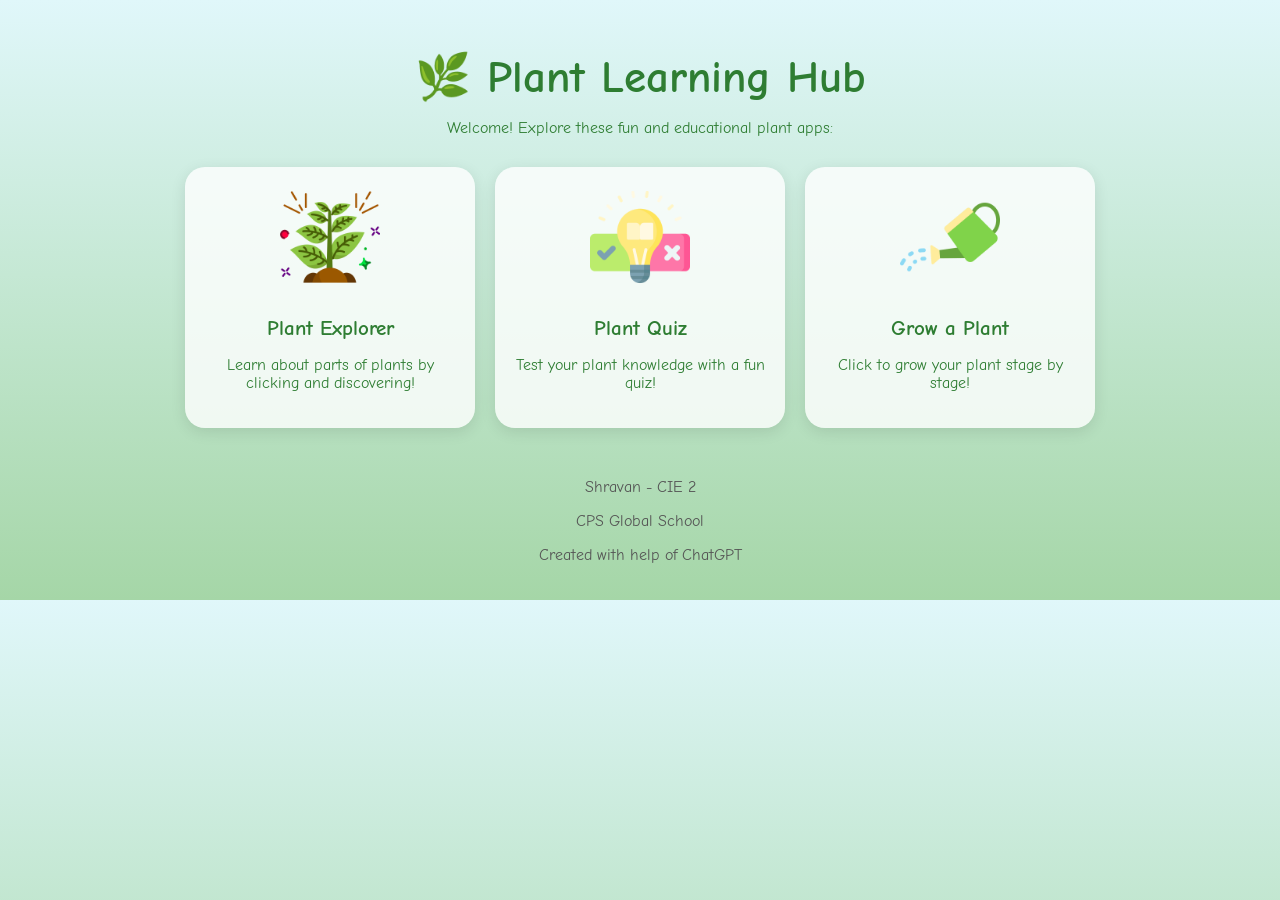
<file: plants/index.html>
<!DOCTYPE html>
<html lang="en">
<head>
  <meta charset="UTF-8">
  <meta name="viewport" content="width=device-width, initial-scale=1.0">
  <title>🌿 Plant Learning Hub</title>
  <link href="https://fonts.googleapis.com/css2?family=Comic+Neue&display=swap" rel="stylesheet">
  <style>
    body {
      font-family: 'Comic Neue', cursive;
      background: linear-gradient(to bottom, #e0f7fa, #a5d6a7);
      margin: 0;
      padding: 20px;
      text-align: center;
      color: #2e7d32;
    }
    h1 {
      font-size: 2.8em;
      margin-bottom: 10px;
      animation: bounce 2s infinite;
    }
    @keyframes bounce {
      0%, 100% { transform: translateY(0); }
      50% { transform: translateY(-10px); }
    }
    .app-grid {
      display: flex;
      flex-wrap: wrap;
      justify-content: center;
      gap: 20px;
      margin-top: 30px;
    }
    .app-card {
      background: #ffffffcc;
      border-radius: 20px;
      box-shadow: 0 4px 15px rgba(0,0,0,0.1);
      width: 250px;
      padding: 20px;
      transition: transform 0.3s, box-shadow 0.3s;
      text-decoration: none;
      color: #2e7d32;
    }
    .app-card:hover {
      transform: scale(1.05);
      box-shadow: 0 8px 20px rgba(0,0,0,0.2);
    }
    .app-card img {
      width: 100px;
      height: 100px;
      margin-bottom: 15px;
    }
    .app-card h2 {
      font-size: 1.3em;
      margin: 10px 0;
    }
  </style>
</head>
<body>
  <h1>🌿 Plant Learning Hub</h1>
  <p>Welcome! Explore these fun and educational plant apps:</p>

  <div class="app-grid">
    <a class="app-card" href="parts.html">
      <img src="img/leaf (1).png" alt="Explorer Icon">
      <h2>Plant Explorer</h2>
      <p>Learn about parts of plants by clicking and discovering!</p>
    </a>

    <a class="app-card" href="quiz.html">
      <img src="img/quiz.png" alt="Quiz Icon">
      <h2>Plant Quiz</h2>
      <p>Test your plant knowledge with a fun quiz!</p>
    </a>

    <a class="app-card" href="growplant.html">
      <img src="img/watering-can.png" alt="Grow Icon">
      <h2>Grow a Plant</h2>
      <p>Click to grow your plant stage by stage!</p>
    </a>
  </div>
   <footer style="margin-top:50px; color: #555;">
    <p>Shravan - CIE 2</p>
    <p>CPS Global School</p>
    <p>Created with help of ChatGPT</p>
    </footer>
</body>
</html>
</file>
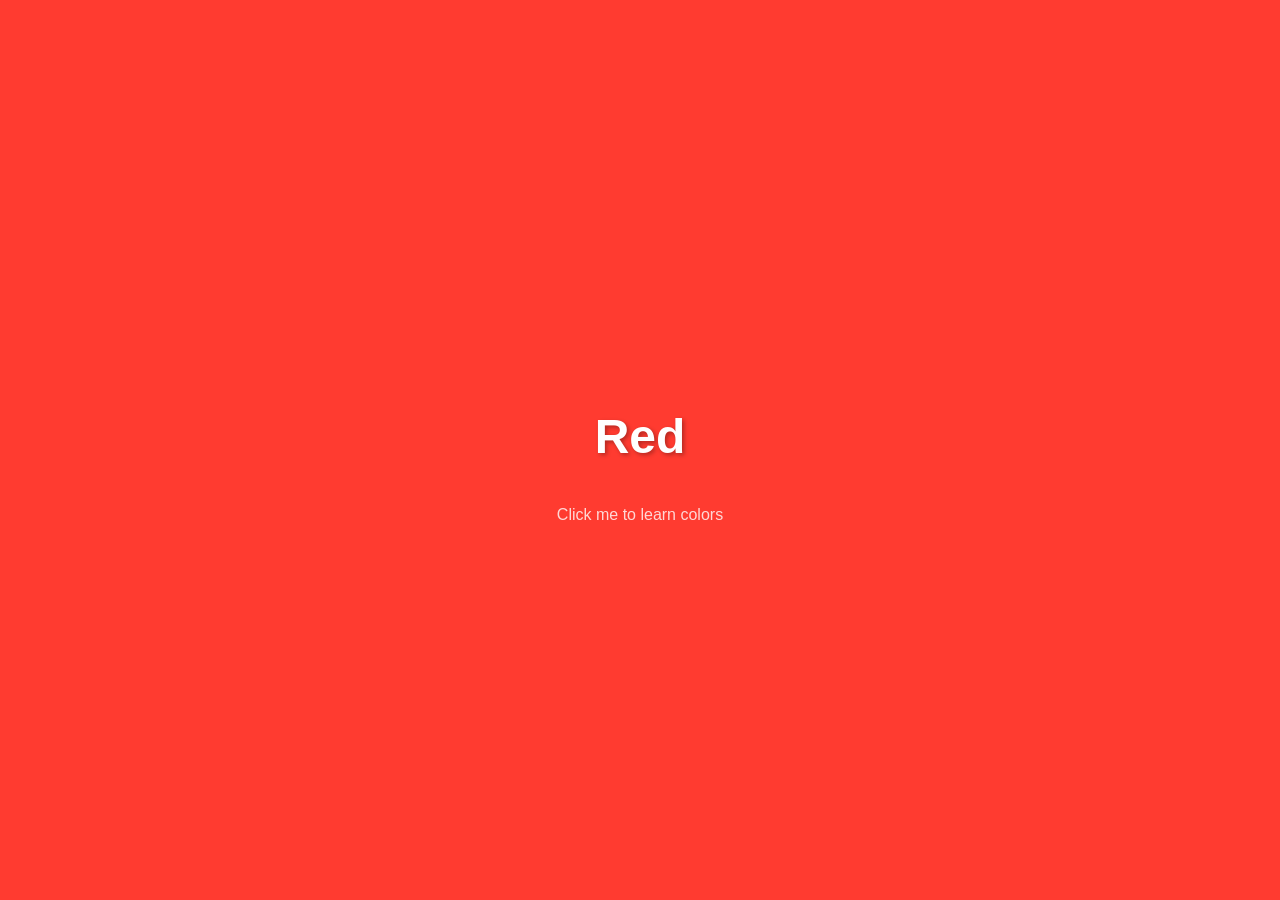
<file: colors.html>
<!DOCTYPE html>
<html lang="en">
<head>
  <meta charset="UTF-8" />
  <meta name="viewport" content="width=device-width, initial-scale=1.0"/>
  <title>Swipe to Learn Colors</title>
  <style>
    body, html {
      margin: 0;
      padding: 0;
      height: 100%;
      font-family: sans-serif;
      overflow: hidden;
    }

    .container {
      height: 100%;
      display: flex;
      align-items: center;
      justify-content: center;
      text-align: center;
      flex-direction: column;
      transition: background-color 0.5s ease;
    }

    h1 {
      font-size: 3em;
      color: white;
      text-shadow: 2px 2px 4px rgba(0,0,0,0.3);
    }

    .instructions {
      font-size: 1em;
      color: rgba(255,255,255,0.8);
      margin-top: 10px;
    }
  </style>
</head>
<body>

  <div class="container" id="colorContainer">
    <h1 id="colorName">Red</h1>
    <div class="instructions">Click me to learn colors</div>
  </div>

  <script>
    const colors = [
      { name: "Red", hex: "#FF3B30" },
      { name: "Orange", hex: "#FF9500" },
      { name: "Yellow", hex: "#FFCC00" },
      { name: "Green", hex: "#34C759" },
      { name: "Blue", hex: "#007AFF" },
      { name: "Indigo", hex: "#5856D6" },
      { name: "Purple", hex: "#AF52DE" },
      { name: "Pink", hex: "#FF2D55" },
      { name: "Teal", hex: "#5AC8FA" },
      { name: "Brown", hex: "#A2845E" }
    ];




    let currentIndex = 0;
    const container = document.getElementById("colorContainer");
    const colorName = document.getElementById("colorName");

    function updateColor(index) {
      const color = colors[index];
      container.style.backgroundColor = color.hex;
      colorName.textContent = color.name;
	  sayColor();
    }

    function nextColor() {
      currentIndex = (currentIndex + 1) % colors.length;
      updateColor(currentIndex);
    }

    let startX = 0;

    container.addEventListener("click", nextColor);

    container.addEventListener("touchstart", e => {
      startX = e.touches[0].clientX;
    });

    container.addEventListener("touchend", e => {
      const endX = e.changedTouches[0].clientX;
      if (Math.abs(endX - startX) > 30) {
        nextColor();
      }
    });
	
	function sayColor() {
      const msg = new SpeechSynthesisUtterance(colorName.textContent);
      speechSynthesis.speak(msg);
      
    }

    updateColor(currentIndex);
	
  </script>

</body>
</html>
</file>
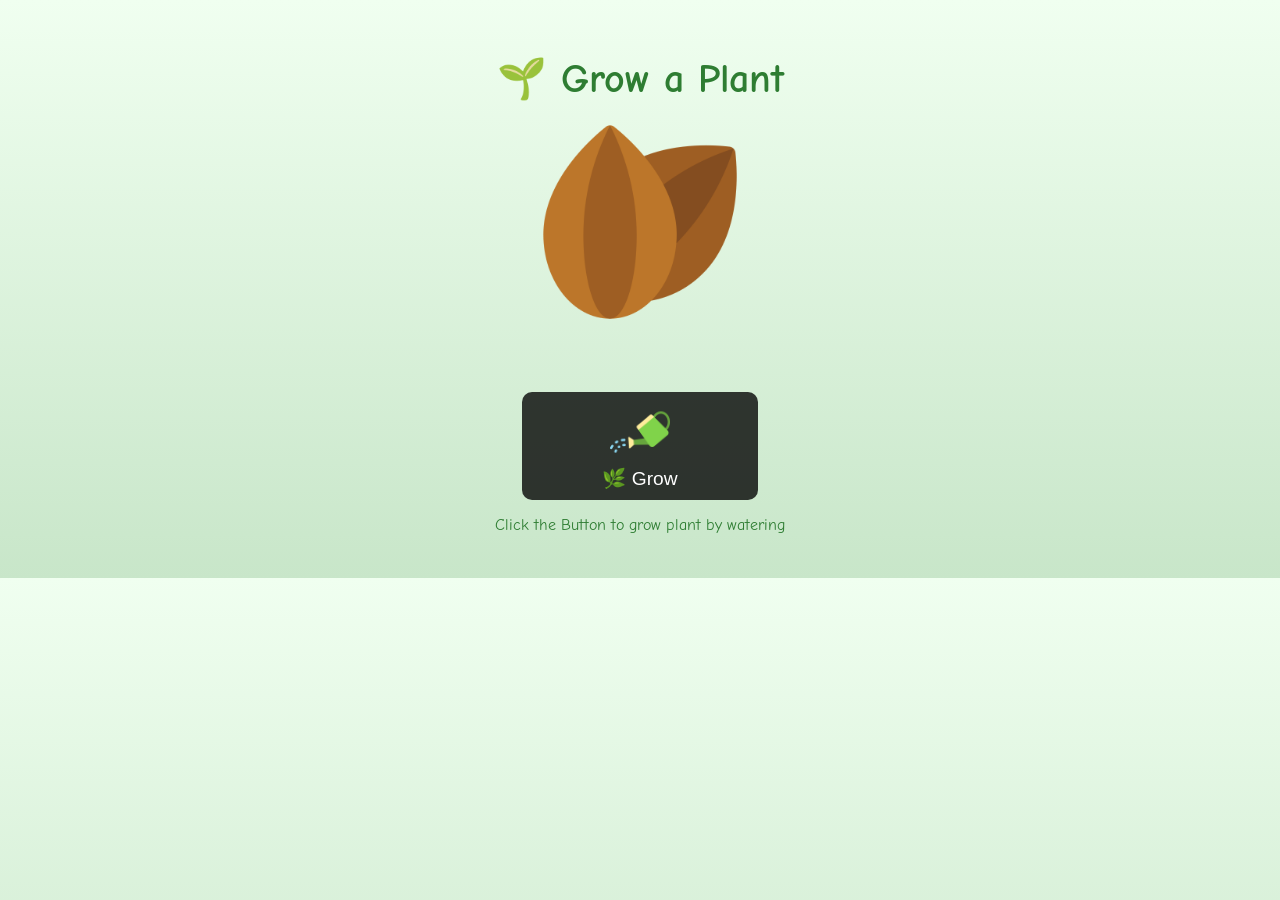
<file: plants/growplant.html>
<!DOCTYPE html>
<html lang="en">
<head>
  <meta charset="UTF-8">
  <meta name="viewport" content="width=device-width, initial-scale=1.0">
  <title>🌱 Grow a Plant</title>
  <link href="https://fonts.googleapis.com/css2?family=Comic+Neue&display=swap" rel="stylesheet">
  <style>
    body {
      font-family: 'Comic Neue', cursive;
      background: linear-gradient(to bottom, #f0fff0, #c8e6c9);
      text-align: center;
      padding: 20px;
      color: #2e7d32;
    }
    h1 {
      font-size: 2.5em;
      margin-bottom: 20px;
      animation: bounce 2s infinite;
    }
    @keyframes bounce {
      0%, 100% { transform: translateY(0); }
      50% { transform: translateY(-10px); }
    }
    .plant-container {
      position: relative;
      height: 250px;
      width: 200px;
      margin: 20px auto;
    }
    .plant-stage {
      position: absolute;
      width: 100%;
      opacity: 0;
      transition: opacity 1s;
          margin-left: -100px;
    }
    .plant-stage.visible {
      opacity: 1;
    }
    .grow-button {
      padding: 10px 80px;
      font-size: 1.2em;
      background-color:rgba(0, 0, 0,78%);
      color: white;
      border: none;
      border-radius: 10px;
      cursor: pointer;
      transition: background-color 0.3s;
      text-align: center;
    }
    .grow-button:hover {
      background-color: #4caf50;
    }
  </style>
</head>
<body>
  <h1>🌱 Grow a Plant</h1>

  <div class="plant-container">
    <img id="stage0" class="plant-stage visible" src="img/sunflower-seed.png" alt="Seed">
    <img id="stage1" class="plant-stage" src="img/seed (1).png" alt="Sprout">
    <img id="stage2" class="plant-stage" src="img/seed.png" alt="Seedling">
    <img id="stage3" class="plant-stage" src="img/sprout.png" alt="Small Plant">
    <img id="stage4" class="plant-stage" src="img/sprout (1).png" alt="small Plant">
    <img id="stage5" class="plant-stage" src="img/leaf (1).png" alt="Big Plant">
    <img id="stage6" class="plant-stage" src="img/tree.png" alt="Tree">
    <img id="stage7" class="plant-stage" src="img/apple-tree.png" alt="Fully Grown">
  </div>

  <button class="grow-button" onclick="growPlant()"> <img src="img/watering-can.png" style="width:60px" /><br>🌿 Grow</button>
  <p>Click the Button to grow plant by watering </p>

  <script>
    let currentStage = 0;
    
    function growPlant() {
      const totalStages = 8;
      if (currentStage < totalStages - 1) {
        document.getElementById('stage' + currentStage).classList.remove('visible');
        currentStage++;
        document.getElementById('stage' + currentStage).classList.add('visible');
        var stage =document.getElementById('stage' + currentStage);
        stage.alt
        speek( stage.alt)
      } else {
        alert('🌼 Your plant is fully grown!');
      }
    }
     function speek(part) {
      const msg = new SpeechSynthesisUtterance(part);
      speechSynthesis.speak(msg);
      
    }
    speek( "Seed");
  </script>
</body>
</html>
</file>
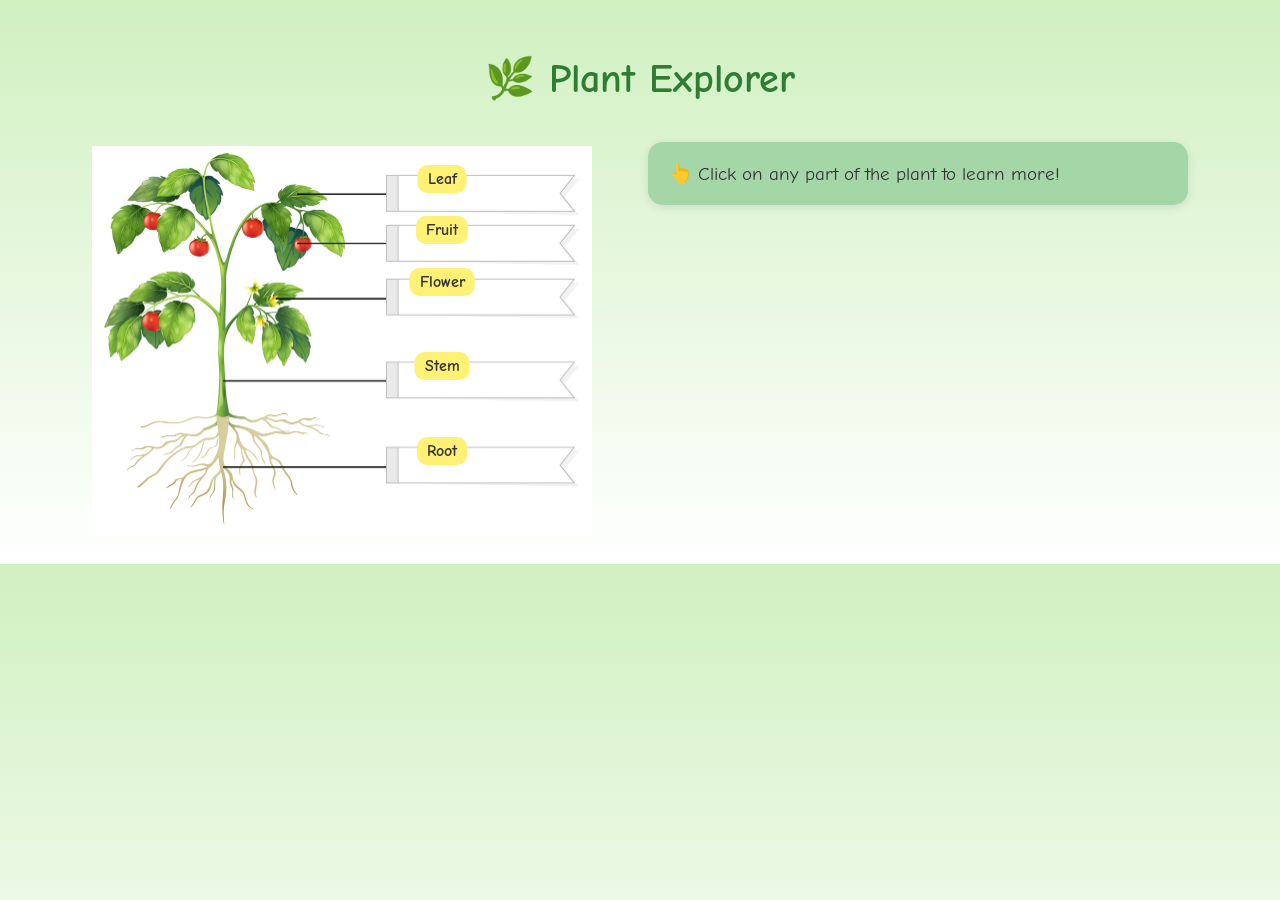
<file: plants/parts.html>
<!DOCTYPE html>
<html lang="en">
<head>
  <meta charset="UTF-8">
  <meta name="viewport" content="width=device-width, initial-scale=1.0">
  <title>🌿 Plant Explorer - Fun Learning!</title>
  <link href="https://fonts.googleapis.com/css2?family=Comic+Neue&display=swap" rel="stylesheet">
  <style>
    body {
      font-family: 'Comic Neue', cursive;
      background: linear-gradient(to bottom, #d0f0c0, #ffffff);
      color: #333;
      text-align: center;
      padding: 20px;
    }
    h1 {
      font-size: 2.5em;
      color: #2e7d32;
      margin-bottom: 20px;
      animation: bounce 2s infinite;
    }
    @keyframes bounce {
      0%, 100% { transform: translateY(0); }
      50% { transform: translateY(-10px); }
    }
    .plant-diagram {
      position: relative;
      display: inline-block;
      margin-top: 20px;
    }
    .plant-diagram img {
      width: 300px;
      height: auto;
      border-radius: 15px;
      box-shadow: 0 4px 12px rgba(0, 0, 0, 0.2);
      transition: transform 0.3s;
    }
    .plant-diagram img:hover {
      transform: scale(1.02);
    }
    .part {
      position: absolute;
      background: #fff176;
      padding: 5px 10px;
      border-radius: 10px;
      cursor: pointer;
      font-weight: bold;
      animation: pulse 2s infinite;
    }
    .part:hover {
      background-color: #fdd835;
    }
    @keyframes pulse {
      0% { transform: scale(1); }
      50% { transform: scale(1.1); }
      100% { transform: scale(1); }
    }
    #leaf { top: 90px; left: 150px; }
    #stem { top: 160px; left: 130px; }
    #root { top: 250px; left: 120px; }
    #flower { top: 30px; left: 160px; }
    #fruit { top: 60px; left: 210px; }

    #info-box {
      margin-top: 20px;
      background-color: #a5d6a7;
      padding: 20px;
      border-radius: 15px;
      max-width: 500px;
      margin-left: auto;
      margin-right: auto;
      font-size: 1.2em;
      box-shadow: 0 2px 10px rgba(0, 0, 0, 0.1);
      text-align: left;
    }

/* Responsive layout for plant diagram and info box */
.plant-info-container {
  display: flex;
  flex-direction: column;
  align-items: center;
  gap: 24px;
  margin-top: 20px;
}
@media (orientation: landscape) {
    .plant-info-container {
        flex-direction: row;
        align-items: flex-start;
        justify-content: center;
    }
    .plant-info-container .diagram-side {
        order: 1;
        max-width: 500px;
        width: 50%;
    }
    .plant-info-container .info-side {
        order: 2;
        max-width: 500px;
        width: 50%;
    }
    #info-box {
        margin-left: 32px;
        margin-right: 0;
        width: 100%;
        float: none;
    }
}

@media (orientation: portrait) {
    .plant-info-container {
        flex-direction: column;
        align-items: center;
        gap: 24px;
    }
    .plant-info-container .diagram-side,
    .plant-info-container .info-side {
        max-width: 500px;
        width: 100%;
    }
    #info-box {
        margin-left: auto;
        margin-right: auto;
        width: 87%;
        float: none;
        
    }
}
  </style>
</head>
<body>
  <h1>🌿 Plant Explorer</h1>
  <div class="plant-info-container">
<div class="diagram-side">
<div class="plant-diagram"></div>
    <div style="position: relative; width: 85vw; max-width: 500px; margin: 0 auto;">
        <img src="img/partsofplant.jpg" alt="Plant Diagram" style="width: 80vw; max-width: 500px; height: auto; display: block;">
        <div class="part" id="leaf" style="position: absolute; top: 8.4%; left: 70%; transform: translate(-50%, -50%);" onclick="showInfo('leaf')">Leaf</div>
        <div class="part" id="stem" style="position: absolute; top: 56.3%; left: 70%; transform: translate(-50%, -50%);" onclick="showInfo('stem')">Stem</div>
        <div class="part" id="root" style="position: absolute; top: 78.1%; left: 70%; transform: translate(-50%, -50%);" onclick="showInfo('root')">Root</div>
        <div class="part" id="flower" style="position: absolute; top: 35%; left: 70%; transform: translate(-50%, -50%);" onclick="showInfo('flower')">Flower</div>
        <div class="part" id="fruit" style="position: absolute; top: 21.5%; left: 70%; transform: translate(-50%, -50%);" onclick="showInfo('fruit')">Fruit</div>
    </div>
    </div>


<div id="info-box" class="info-side" style="position: static;"></div>
</div>
<script>
    // Set initial info text
    document.getElementById('info-box').innerText = "👆 Click on any part of the plant to learn more!";
</script>



  <script>
    function showInfo(part) {
      const info = {
        leaf: "🍃 Leaves make food for the plant using sunlight.\n🌬️ Leaves also help the plant breathe by taking in carbon dioxide and releasing oxygen.",
        stem: "🌿 Stem carries water and food to all parts of the plant.\n🪴 The stem also helps the plant stand tall and reach sunlight.",
        root: "🌱 Roots absorb water and nutrients from the soil. \n 🌱 Hold the plant in place.\n🕵️‍♂️ Roots also store food for the plant and help it stay strong!",
        flower: "🌸 Flowers help in reproduction of the plant.\n🐝 Flowers attract bees and butterflies, which help carry pollen from one flower to another.",
        fruit: "🍎 Fruits contain seeds to grow new plants.\n😋 Many fruits are tasty and healthy to eat!\n🌱 Animals and people help spread seeds by eating fruits."
      };
      speek(part);
      document.getElementById('info-box').innerText = info[part];
    }

     function speek(part) {
      const msg = new SpeechSynthesisUtterance(part);
      speechSynthesis.speak(msg);
      
    }
    

  </script>
</body>
</html>
</file>
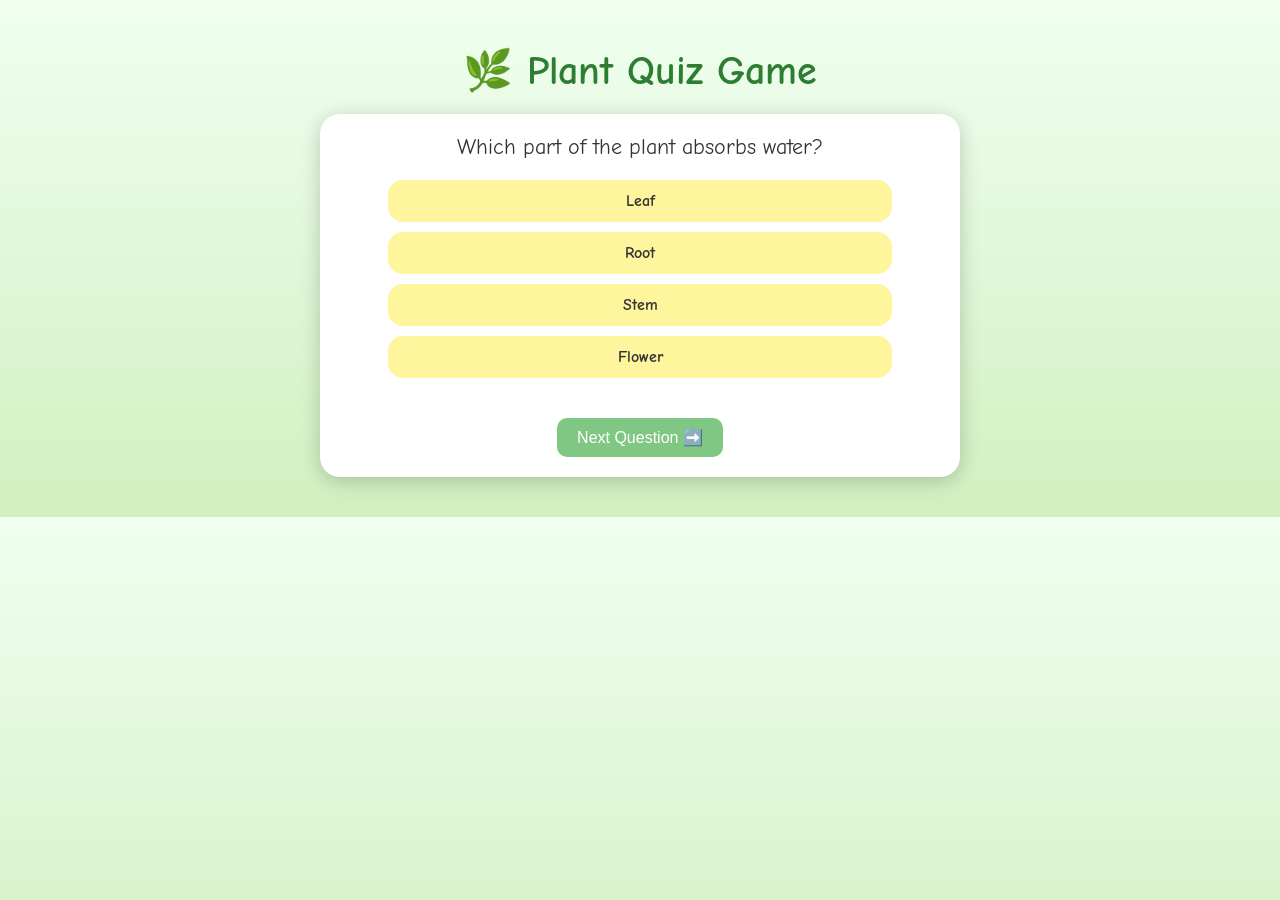
<file: plants/quiz.html>
<!DOCTYPE html>
<html lang="en">
<head>
    <meta charset="UTF-8">
    <meta name="viewport" content="width=device-width, initial-scale=1.0">
    <title>🌟 Plant Quiz Game</title>
    <link href="https://fonts.googleapis.com/css2?family=Comic+Neue&display=swap" rel="stylesheet">
    <style>
        body {
            font-family: 'Comic Neue', cursive;
            background: linear-gradient(to bottom, #f0fff0, #d0f0c0);
            margin: 0;
            padding: 20px;
            text-align: center;
            color: #333;
        }
        h1 {
            font-size: 2.5em;
            color: #2e7d32;
            margin-bottom: 10px;
            animation: bounce 2s infinite;
        }
        @keyframes bounce {
            0%, 100% { transform: translateY(0); }
            50% { transform: translateY(-10px); }
        }
        .quiz-container {
            background: #fff;
            padding: 20px;
            border-radius: 20px;
            box-shadow: 0 4px 20px rgba(0,0,0,0.2);
            max-width: 600px;
            margin: 20px auto;
        }
        .question {
            font-size: 1.4em;
            margin-bottom: 20px;
        }
        .option {
            background-color: #fff59d;
            padding: 12px;
            margin: 10px auto;
            width: 80%;
            border-radius: 15px;
            font-weight: bold;
            cursor: pointer;
            transition: background-color 0.3s, transform 0.2s;
        }
        .option:hover {
            background-color: #fdd835;
            transform: scale(1.05);
        }
        #result {
            font-size: 1.2em;
            margin-top: 20px;
            color: #2e7d32;
        }
        .character {
            width: 100px;
            margin: 20px auto;
            animation: float 3s ease-in-out infinite;
        }
        @keyframes float {
            0%, 100% { transform: translateY(0); }
            50% { transform: translateY(-15px); }
        }
        .next-button {
            margin-top: 20px;
            padding: 10px 20px;
            background-color: #81c784;
            color: white;
            font-size: 1em;
            border: none;
            border-radius: 10px;
            cursor: pointer;
            transition: background-color 0.3s;
        }
        .next-button:hover {
            background-color: #66bb6a;
        }
        #popper {
            display: none;
            position: fixed;
            left: 50%;
            top: 20%;
            transform: translate(-50%, 0);
            z-index: 1000;
            width: 400px;
            pointer-events: none;
        }
    </style>
</head>
<body>
    <h1>🌿 Plant Quiz Game</h1>

    <img id="popper" src="img/popper.gif" alt="Popper Celebration">

    <div class="quiz-container">
        <div class="question" id="question">Loading question...</div>
        <div class="option" onclick="selectAnswer(this)"></div>
        <div class="option" onclick="selectAnswer(this)"></div>
        <div class="option" onclick="selectAnswer(this)"></div>
        <div class="option" onclick="selectAnswer(this)"></div>
        <div id="result"></div>
        <button class="next-button" onclick="nextQuestion()">Next Question ➡️</button>
    </div>

    <script>
        const questions = [
            {
                q: "Which part of the plant absorbs water?",
                options: ["Leaf", "Root", "Stem", "Flower"],
                answer: "Root"
            },
            {
                q: "Which part of the plant makes food?",
                options: ["Leaf", "Root", "Stem", "Seed"],
                answer: "Leaf"
            },
            {
                q: "What grows into a new plant?",
                options: ["Leaf", "Stem", "Seed", "Flower"],
                answer: "Seed"
            },
            {
                q: "Which part holds the plant in soil?",
                options: ["Flower", "Root", "Fruit", "Leaf"],
                answer: "Root"
            }
        ];

        let current = 0;

        function loadQuestion() {
            const q = questions[current];
            document.getElementById("question").innerText = q.q;
            const opts = document.querySelectorAll(".option");
            q.options.forEach((opt, i) => {
                opts[i].innerText = opt;
                opts[i].style.backgroundColor = '#fff59d';
                opts[i].style.pointerEvents = 'auto';
            });
            document.getElementById("result").innerText = '';
        }

        function showPopper() {
            const popper = document.getElementById('popper');
            popper.style.display = 'block';
            setTimeout(() => {
                popper.style.display = 'none';
            }, 2000);
        }

        function selectAnswer(element) {
            const selected = element.innerText;
            const correct = questions[current].answer;
            const opts = document.querySelectorAll(".option");
            opts.forEach(opt => opt.style.pointerEvents = 'none');
            if (selected === correct) {
                element.style.backgroundColor = '#a5d6a7';
                document.getElementById("result").innerText = "✅ Correct!";
                showPopper();
            } else {
                element.style.backgroundColor = '#ef9a9a';
                document.getElementById("result").innerText = `❌ Oops! Correct answer is: ${correct}`;
            }
        }

        function nextQuestion() {
            current++;
            if (current >= questions.length) {
                document.querySelector(".quiz-container").innerHTML = "<h2>🎉 Great job! You finished the quiz!</h2>";
            } else {
                loadQuestion();
            }
        }

        window.onload = loadQuestion;
    </script>
</body>
</html>
</file>
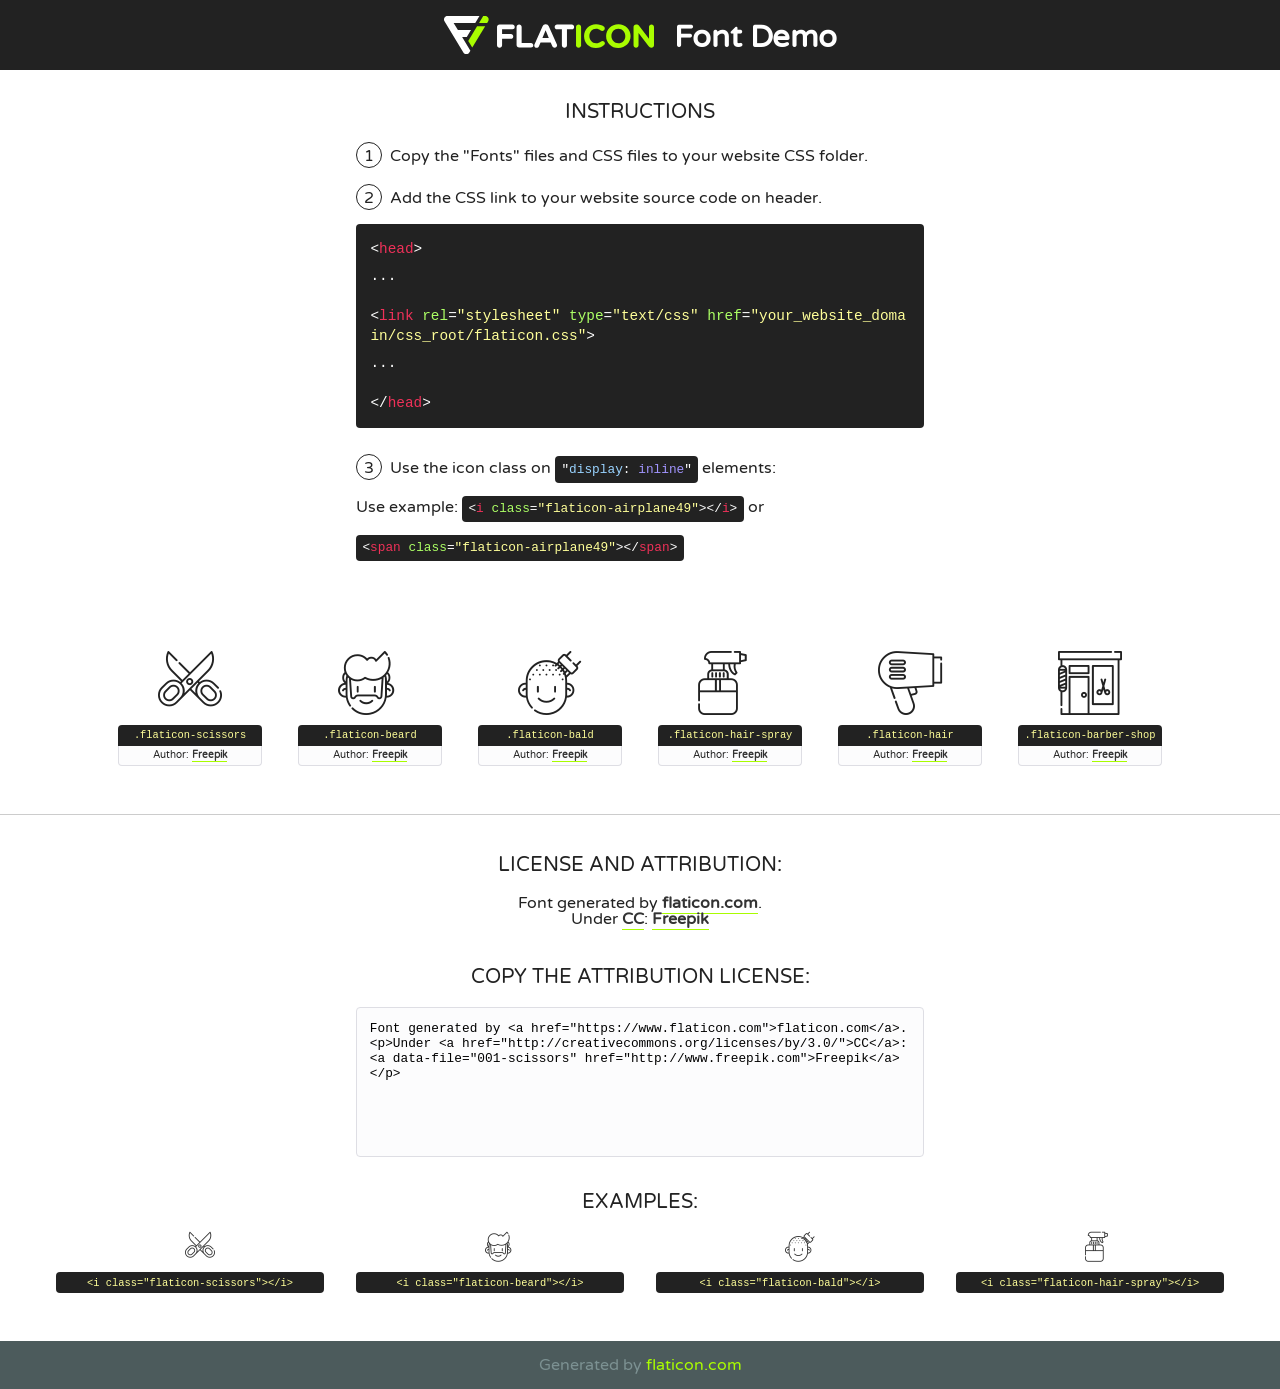
<file: fonts/flaticon/font/flaticon.html>
<!DOCTYPE html>
<!--
  Flaticon icon font: Flaticon
  Creation date: 23/07/2019 22:03
-->
<html>
<!DOCTYPE html>
<html>

<head>
    <title>Flaticon WebFont</title>
    <link href="http://fonts.googleapis.com/css?family=Varela+Round" rel="stylesheet" type="text/css" />
    <link rel="stylesheet" type="text/css" href="flaticon.css">
    <meta charset="UTF-8">
    <style>
    html, body, div, span, applet, object, iframe,
    h1, h2, h3, h4, h5, h6, p, blockquote, pre,
    a, abbr, acronym, address, big, cite, code,
    del, dfn, em, img, ins, kbd, q, s, samp,
    small, strike, strong, sub, sup, tt, var,
    b, u, i, center,
    dl, dt, dd, ol, ul, li,
    fieldset, form, label, legend,
    table, caption, tbody, tfoot, thead, tr, th, td,
    article, aside, canvas, details, embed, 
    figure, figcaption, footer, header, hgroup, 
    menu, nav, output, ruby, section, summary,
    time, mark, audio, video {
        margin: 0;
        padding: 0;
        border: 0;
        font-size: 100%;
        font: inherit;
        vertical-align: baseline;
    }
    /* HTML5 display-role reset for older browsers */
    article, aside, details, figcaption, figure, 
    footer, header, hgroup, menu, nav, section {
        display: block;
    }
    body {
        line-height: 1;
    }
    ol, ul {
        list-style: none;
    }
    blockquote, q {
        quotes: none;
    }
    blockquote:before, blockquote:after,
    q:before, q:after {
        content: '';
        content: none;
    }
    table {
        border-collapse: collapse;
        border-spacing: 0;
    }
    body {
        font-family: 'Varela Round', Helvetica, Arial, sans-serif;
        font-size: 16px;
        color: #222;
    }
    a {
        color: #333;
        border-bottom: 1px solid #a9fd00;
        font-weight: bold;
        text-decoration: none;
    }
    * {
        -moz-box-sizing: border-box;
        -webkit-box-sizing: border-box;
        box-sizing: border-box;
        margin: 0;
        padding: 0;
    }
    [class^="flaticon-"]:before, [class*=" flaticon-"]:before, [class^="flaticon-"]:after, [class*=" flaticon-"]:after {
        font-family: Flaticon;
        font-size: 30px;
        font-style: normal;
        margin-left: 20px;
        color: #333;
    }
    .wrapper {
        max-width: 600px;
        margin: auto;
        padding: 0 1em;
    }
    .title {
        font-size: 1.25em;
        text-align: center;
        margin-bottom: 1em;
        text-transform: uppercase;
    }
    header {
        text-align: center;
        background-color: #222;
        color: #fff;
        padding: 1em;
    }
    header .logo {
        width: 210px;
        height: 38px;
        display: inline-block;
        vertical-align: middle;
        margin-right: 1em;
        border: none;
    }
    header strong {
        font-size: 1.95em;
        font-weight: bold;
        vertical-align: middle;
        margin-top: 5px;
        display: inline-block;
    }
    .demo {
        margin: 2em auto;
        line-height: 1.25em;
    }
    .demo ul li {
        margin-bottom: 1em;
    }
    .demo ul li .num {
        color: #222;
        border-radius: 20px;
        display: inline-block;
        width: 26px;
        padding: 3px;
        height: 26px;
        text-align: center;
        margin-right: 0.5em;
        border: 1px solid #222;
    }
    .demo ul li code {
        background-color: #222;
        border-radius: 4px;
        padding: 0.25em 0.5em;
        display: inline-block;
        color: #fff;
        font-family: Consolas,Monaco,Lucida Console,Liberation Mono,DejaVu Sans Mono,Bitstream Vera Sans Mono,Courier New, monospace;
        font-weight: lighter;
        margin-top: 1em;
        font-size: 0.8em;
        word-break: break-all;
    }
    .demo ul li code.big {
        padding: 1em;
        font-size: 0.9em;
    }
    .demo ul li code .red {
        color: #EF3159;
    }
    .demo ul li code .green {
        color: #ACFF65;
    }
    .demo ul li code .yellow {
        color: #FFFF99;
    }
    .demo ul li code .blue {
        color: #99D3FF;
    }
    .demo ul li code .purple {
        color: #A295FF;
    }
    .demo ul li code .dots {
        margin-top: 0.5em;
        display: block;
    }
    #glyphs {
        border-bottom: 1px solid #ccc;
        padding: 2em 0;
        text-align: center;
    }
    .glyph {
        display: inline-block;
        width: 9em;
        margin: 1em;
        text-align: center;
        vertical-align: top;
        background: #FFF;
    }
    .glyph .glyph-icon {
        padding: 10px;
        display: block;
        font-family:"Flaticon";
        font-size: 64px;
        line-height: 1;
    }
    .glyph .glyph-icon:before {
        font-size: 64px;
        color: #222;
        margin-left: 0;
    }
    .class-name {
        font-size: 0.65em;
        background-color: #222;
        color: #fff;
        border-radius: 4px 4px 0 0;
        padding: 0.5em;
        color: #FFFF99;
        font-family: Consolas,Monaco,Lucida Console,Liberation Mono,DejaVu Sans Mono,Bitstream Vera Sans Mono,Courier New, monospace;
    }
    .author-name {
        font-size: 0.6em;
        background-color: #fcfcfd;
        border: 1px solid #DEDEE4;
        border-top: 0;
        border-radius: 0 0 4px 4px;
        padding: 0.5em;
    }
    .class-name:last-child {
        font-size: 10px;
        color:#888;
    }
    .class-name:last-child a {
        font-size: 10px;
        color:#555;
    }
    .class-name:last-child a:hover {
        color:#a9fd00;
    }
    .glyph > input {
        display: block;
        width: 100px;
        margin: 5px auto;
        text-align: center;
        font-size: 12px;
        cursor: text;
    }
    .glyph > input.icon-input {
        font-family:"Flaticon";
        font-size: 16px;
        margin-bottom: 10px;
    }
    .attribution .title {
        margin-top: 2em;
    }
    .attribution textarea {
        background-color: #fcfcfd;
        padding: 1em;
        border: none;
        box-shadow: none;
        border: 1px solid #DEDEE4;
        border-radius: 4px;
        resize: none;
        width: 100%;
        height: 150px;
        font-size: 0.8em;
        font-family: Consolas,Monaco,Lucida Console,Liberation Mono,DejaVu Sans Mono,Bitstream Vera Sans Mono,Courier New, monospace;
        -webkit-appearance: none;
    }
    .iconsuse {
        margin: 2em auto;
        text-align: center;
        max-width: 1200px;
    }
    .iconsuse:after {
        content: '';
        display: table;
        clear: both;
    }
    .iconsuse .image {
        float: left;
        width: 25%;
        padding: 0 1em;
    }
    .iconsuse .image p {
        margin-bottom: 1em;
    }
    .iconsuse .image span {
        display: block;
        font-size: 0.65em;
        background-color: #222;
        color: #fff;
        border-radius: 4px;
        padding: 0.5em;
        color: #FFFF99;
        margin-top: 1em;
        font-family: Consolas,Monaco,Lucida Console,Liberation Mono,DejaVu Sans Mono,Bitstream Vera Sans Mono,Courier New, monospace;
    }
    #footer {
        text-align: center;
        background-color: #4C5B5C;
        color: #7c9192;
        padding: 1em;
    }
    #footer a {
        border: none;
        color: #a9fd00;
        font-weight: normal;
    }
    @media (max-width: 960px) {
        .iconsuse .image {
            width: 50%;
        }
    }
    @media (max-width: 560px) {
        .iconsuse .image {
            width: 100%;
        }
    }
    </style>
</head>

<body class="characters-off">

    <header>
        <a href="https://www.flaticon.com" target="_blank" class="logo">
            <svg version="1.1" xmlns="http://www.w3.org/2000/svg" xmlns:xlink="http://www.w3.org/1999/xlink" xmlns:a="http://ns.adobe.com/AdobeSVGViewerExtensions/3.0/" viewBox="0 0 560.875 102.036" enable-background="new 0 0 560.875 102.036" xml:space="preserve">
                <defs>
                </defs>
                <g>
                    <g class="letters">
                        <path fill="#ffffff" d="M141.596,29.675c0-3.777,2.985-6.767,6.764-6.767h34.438c3.426,0,6.15,2.728,6.15,6.15
                        c0,3.43-2.724,6.149-6.15,6.149h-27.674v13.091h23.719c3.429,0,6.151,2.724,6.151,6.15c0,3.43-2.723,6.149-6.151,6.149h-23.719
                        v17.574c0,3.773-2.986,6.761-6.764,6.761c-3.779,0-6.764-2.989-6.764-6.761V29.675z"></path>
                        <path fill="#ffffff" d="M193.844,29.149c0-3.781,2.985-6.767,6.764-6.767c3.776,0,6.763,2.985,6.763,6.767v42.957h25.039
                        c3.426,0,6.149,2.726,6.149,6.153c0,3.425-2.723,6.15-6.149,6.15h-31.802c-3.779,0-6.764-2.986-6.764-6.768V29.149z"></path>
                        <path fill="#ffffff" d="M241.891,75.71l21.438-48.407c1.492-3.341,4.215-5.357,7.906-5.357h0.792
                        c3.686,0,6.323,2.017,7.815,5.357l21.439,48.407c0.436,0.967,0.701,1.845,0.701,2.723c0,3.602-2.809,6.501-6.414,6.501
                        c-3.161,0-5.269-1.845-6.499-4.655l-4.132-9.661h-27.059l-4.301,10.102c-1.144,2.631-3.426,4.214-6.237,4.214
                        c-3.517,0-6.24-2.81-6.24-6.325C241.1,77.64,241.451,76.677,241.891,75.71z M279.932,58.666l-8.521-20.297l-8.526,20.297H279.932
                        z"></path>
                        <path fill="#ffffff" d="M314.864,35.387H301.86c-3.429,0-6.239-2.813-6.239-6.238c0-3.429,2.811-6.24,6.239-6.24h39.533
                        c3.426,0,6.237,2.811,6.237,6.24c0,3.425-2.811,6.238-6.237,6.238h-13.001v42.785c0,3.773-2.99,6.761-6.764,6.761
                        c-3.779,0-6.764-2.989-6.764-6.761V35.387z"></path>
                        <path fill="#A9FD00" d="M352.615,29.149c0-3.781,2.985-6.767,6.767-6.767c3.774,0,6.761,2.985,6.761,6.767v49.024
                        c0,3.773-2.987,6.761-6.761,6.761c-3.781,0-6.767-2.989-6.767-6.761V29.149z"></path>
                        <path fill="#A9FD00" d="M374.132,53.836v-0.179c0-17.481,13.178-31.801,32.065-31.801c9.22,0,15.459,2.458,20.557,6.238
                        c1.402,1.054,2.637,2.985,2.637,5.357c0,3.692-2.985,6.59-6.681,6.59c-1.845,0-3.071-0.702-4.044-1.319
                        c-3.776-2.813-7.729-4.393-12.562-4.393c-10.364,0-17.831,8.611-17.831,19.154v0.173c0,10.542,7.291,19.329,17.831,19.329
                        c5.715,0,9.492-1.756,13.359-4.834c1.049-0.874,2.458-1.491,4.039-1.491c3.429,0,6.325,2.813,6.325,6.236
                        c0,2.106-1.056,3.78-2.282,4.834c-5.539,4.834-12.036,7.733-21.878,7.733C387.572,85.464,374.132,71.493,374.132,53.836z"></path>
                        <path fill="#A9FD00" d="M433.009,53.836v-0.179c0-17.481,13.79-31.801,32.766-31.801c18.981,0,32.592,14.143,32.592,31.628v0.173
                        c0,17.483-13.785,31.807-32.769,31.807C446.625,85.464,433.009,71.32,433.009,53.836z M484.224,53.836v-0.179
                        c0-10.539-7.725-19.326-18.626-19.326c-10.893,0-18.449,8.611-18.449,19.154v0.173c0,10.542,7.73,19.329,18.626,19.329
                        C476.676,72.986,484.224,64.378,484.224,53.836z"></path>
                        <path fill="#A9FD00" d="M506.233,29.321c0-3.774,2.99-6.763,6.767-6.763h1.401c3.252,0,5.183,1.583,7.029,3.953l26.093,34.265
                        V29.059c0-3.692,2.99-6.677,6.681-6.677c3.683,0,6.671,2.985,6.671,6.677v48.934c0,3.78-2.987,6.765-6.764,6.765h-0.436
                        c-3.257,0-5.188-1.581-7.034-3.953l-27.056-35.492v32.944c0,3.687-2.985,6.676-6.678,6.676c-3.683,0-6.673-2.989-6.673-6.676
                        V29.321z"></path>
                    </g>
                    <g class="insignia">
                        <path fill="#ffffff" d="M48.372,56.137h12.517l11.156-18.537H37.186L25.688,18.539h57.825L94.668,0H9.271
                        C5.925,0,2.842,1.801,1.198,4.716c-1.644,2.907-1.593,6.482,0.134,9.343l50.38,83.501c1.678,2.781,4.689,4.476,7.938,4.476
                        c3.246,0,6.257-1.695,7.935-4.476l2.898-4.804L48.372,56.137z"></path>
                        <g class="i">
                            <path fill="#A9FD00" d="M93.575,18.539h0.031v0.004l21.652,0.004l2.705-4.488c1.727-2.861,1.778-6.436,0.133-9.343
                            C116.454,1.801,113.371,0,110.026,0h-5.294L93.575,18.539z"></path>
                            <polygon fill="#A9FD00" points="88.291,27.356 64.725,66.486 75.519,84.404 109.942,27.356"></polygon>
                        </g>
                    </g>
                </g>
            </svg>
        </a>
        <strong>Font Demo</strong>
    </header>


    <section class="demo wrapper">

        <p class="title">Instructions</p>

        <ul>
            <li>
                <span class="num">1</span>Copy the "Fonts" files and CSS files to your website CSS folder.
            </li>
            <li>
                <span class="num">2</span>Add the CSS link to your website source code on header.
                <code class="big">
                    &lt;<span class="red">head</span>&gt;
                    <br/><span class="dots">...</span>
                    <br/>&lt;<span class="red">link</span> <span class="green">rel</span>=<span class="yellow">"stylesheet"</span> <span class="green">type</span>=<span class="yellow">"text/css"</span> <span class="green">href</span>=<span class="yellow">"your_website_domain/css_root/flaticon.css"</span>&gt;
                    <br/><span class="dots">...</span>
                    <br/>&lt;/<span class="red">head</span>&gt;
                </code>
            </li>

            <li>
                <p>
                    <span class="num">3</span>Use the icon class on <code>"<span class="blue">display</span>:<span class="purple"> inline</span>"</code> elements:
                    <br />
                    Use example: <code>&lt;<span class="red">i</span> <span class="green">class</span>=<span class="yellow">&quot;flaticon-airplane49&quot;</span>&gt;&lt;/<span class="red">i</span>&gt;</code> or <code>&lt;<span class="red">span</span> <span class="green">class</span>=<span class="yellow">&quot;flaticon-airplane49&quot;</span>&gt;&lt;/<span class="red">span</span>&gt;</code>
            </li>
        </ul>

    </section>




   <section id="glyphs">          
    
      
        <div class="glyph"><div class="glyph-icon flaticon-scissors"></div>
            <div class="class-name">.flaticon-scissors</div>
            <div class="author-name">Author: <a data-file="001-scissors" href="http://www.freepik.com">Freepik</a> </div> 
        </div>        
        
        <div class="glyph"><div class="glyph-icon flaticon-beard"></div>
            <div class="class-name">.flaticon-beard</div>
            <div class="author-name">Author: <a data-file="002-beard" href="http://www.freepik.com">Freepik</a> </div> 
        </div>        
        
        <div class="glyph"><div class="glyph-icon flaticon-bald"></div>
            <div class="class-name">.flaticon-bald</div>
            <div class="author-name">Author: <a data-file="003-bald" href="http://www.freepik.com">Freepik</a> </div> 
        </div>        
        
        <div class="glyph"><div class="glyph-icon flaticon-hair-spray"></div>
            <div class="class-name">.flaticon-hair-spray</div>
            <div class="author-name">Author: <a data-file="004-hair-spray" href="http://www.freepik.com">Freepik</a> </div> 
        </div>        
        
        <div class="glyph"><div class="glyph-icon flaticon-hair"></div>
            <div class="class-name">.flaticon-hair</div>
            <div class="author-name">Author: <a data-file="005-hair" href="http://www.freepik.com">Freepik</a> </div> 
        </div>        
        
        <div class="glyph"><div class="glyph-icon flaticon-barber-shop"></div>
            <div class="class-name">.flaticon-barber-shop</div>
            <div class="author-name">Author: <a data-file="006-barber-shop" href="http://www.freepik.com">Freepik</a> </div> 
        </div>        
        

    </section>



    <section class="attribution wrapper"   style="text-align:center;">

      <div class="title">License and attribution:</div><div class="attrDiv">Font generated by <a href="https://www.flaticon.com">flaticon.com</a>. <div><p>Under <a href="http://creativecommons.org/licenses/by/3.0/">CC</a>: <a data-file="001-scissors" href="http://www.freepik.com">Freepik</a></p>  </div>
      </div>
      <div class="title">Copy the Attribution License:</div>

    <textarea onclick="this.focus();this.select();">Font generated by &lt;a href=&quot;https://www.flaticon.com&quot;&gt;flaticon.com&lt;/a&gt;. <p>Under <a href="http://creativecommons.org/licenses/by/3.0/">CC</a>: <a data-file="001-scissors" href="http://www.freepik.com">Freepik</a></p>  
     </textarea>

    </section>

    <section class="iconsuse">

          <div class="title">Examples:</div>            
             
            <div class="image">
                <p>
                    <i class="glyph-icon flaticon-scissors"></i> 
                    <span>&lt;i class=&quot;flaticon-scissors&quot;&gt;&lt;/i&gt;</span>
                </p>
            </div>
            
            <div class="image">
                <p>
                    <i class="glyph-icon flaticon-beard"></i> 
                    <span>&lt;i class=&quot;flaticon-beard&quot;&gt;&lt;/i&gt;</span>
                </p>
            </div>
            
            <div class="image">
                <p>
                    <i class="glyph-icon flaticon-bald"></i> 
                    <span>&lt;i class=&quot;flaticon-bald&quot;&gt;&lt;/i&gt;</span>
                </p>
            </div>
            
            <div class="image">
                <p>
                    <i class="glyph-icon flaticon-hair-spray"></i> 
                    <span>&lt;i class=&quot;flaticon-hair-spray&quot;&gt;&lt;/i&gt;</span>
                </p>
            </div>
                       
        </div>
                            
    </section>

<div id="footer">
    <div>Generated by <a href="https://www.flaticon.com">flaticon.com</a>
    </div>
</div>



</body>
</html>
</file>
<file: fonts/flaticon/font/flaticon.css>
/*
  	Flaticon icon font: Flaticon
  	Creation date: 23/07/2019 22:03
  	*/

@font-face {
  font-family: "Flaticon";
  src: url("./Flaticon.eot");
  src: url("./Flaticon.eot?#iefix") format("embedded-opentype"),
       url("./Flaticon.woff2") format("woff2"),
       url("./Flaticon.woff") format("woff"),
       url("./Flaticon.ttf") format("truetype"),
       url("./Flaticon.svg#Flaticon") format("svg");
  font-weight: normal;
  font-style: normal;
}

@media screen and (-webkit-min-device-pixel-ratio:0) {
  @font-face {
    font-family: "Flaticon";
    src: url("./Flaticon.svg#Flaticon") format("svg");
  }
}

[class^="flaticon-"]:before, [class*=" flaticon-"]:before,
[class^="flaticon-"]:after, [class*=" flaticon-"]:after {   
  font-family: Flaticon;
        font-weight: normal;
  font-variant: normal;
  text-transform: none;
  line-height: 1;

  /* Better Font Rendering =========== */
  -webkit-font-smoothing: antialiased;
  -moz-osx-font-smoothing: grayscale;
}

.flaticon-scissors:before { content: "\f100"; }
.flaticon-beard:before { content: "\f101"; }
.flaticon-bald:before { content: "\f102"; }
.flaticon-hair-spray:before { content: "\f103"; }
.flaticon-hair:before { content: "\f104"; }
.flaticon-barber-shop:before { content: "\f105"; }
</file>
